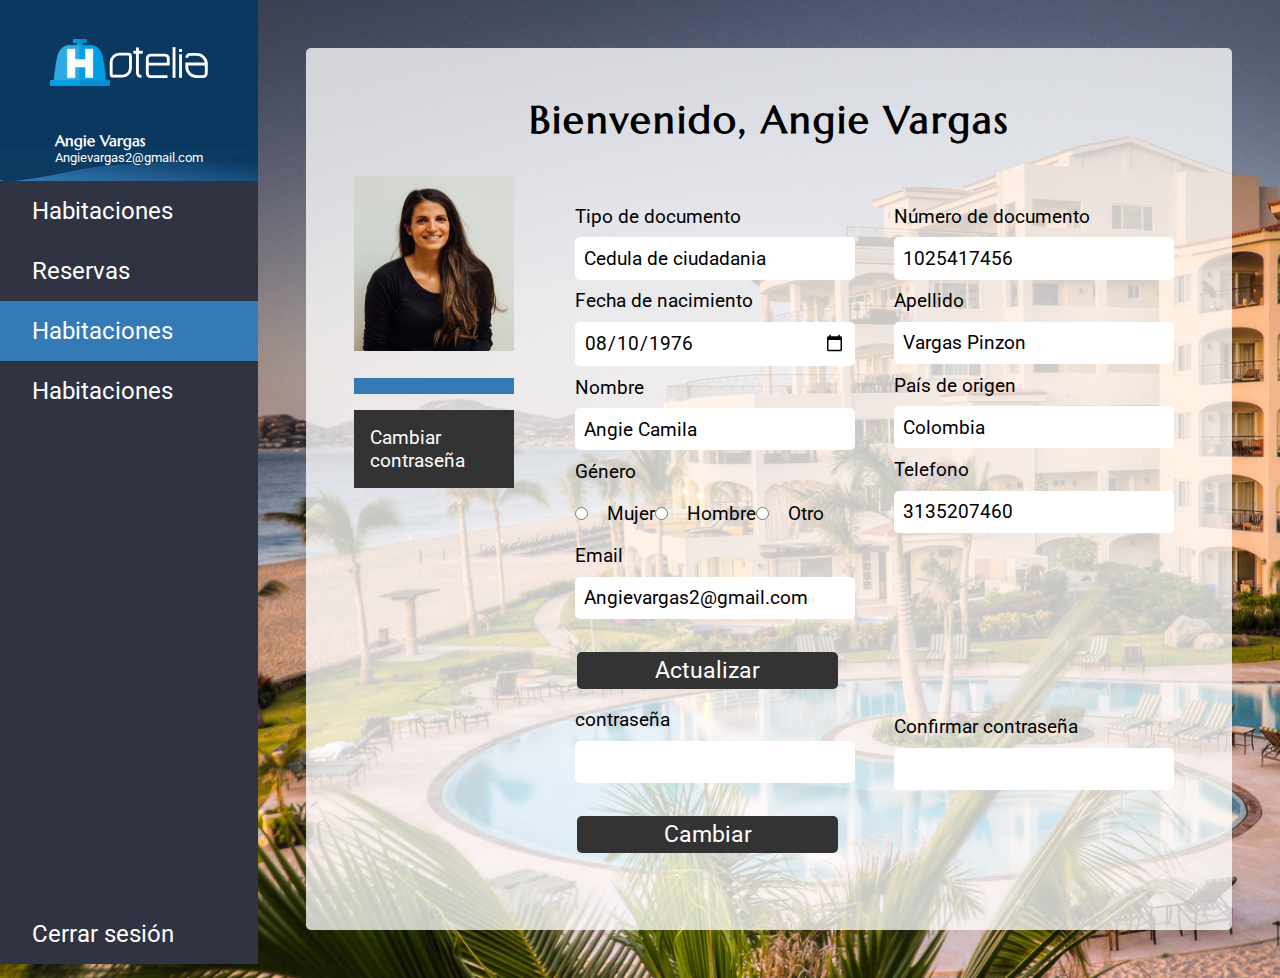
<file: dashboard.html>
<!DOCTYPE html>
<html lang="en">

<head>
    <meta charset="UTF-8">
    <meta http-equiv="X-UA-Compatible" content="IE=edge">
    <meta name="viewport" content="width=device-width, initial-scale=1.0">
    <link rel="stylesheet" href="https://cdnjs.cloudflare.com/ajax/libs/font-awesome/6.1.2/css/all.min.css"
        integrity="sha512-1sCRPdkRXhBV2PBLUdRb4tMg1w2YPf37qatUFeS7zlBy7jJI8Lf4VHwWfZZfpXtYSLy85pkm9GaYVYMfw5BC1A=="
        crossorigin="anonymous" referrerpolicy="no-referrer" />
    <link rel="stylesheet" href="./css/dashboard.css">
    <title>Taller 0 Maquetación Responsive Dashboard</title>
</head>

<body>
    <nav>
        <div class="logo">
            <img src="img/Hotelia horizontal blanco.svg">
            <div class="container-username">
                <h3>Angie Vargas</h3>
                <p>Angievargas2@gmail.com</p>
            </div>
        </div>
        <div class="container-lateral-bar">
            <div class="icons">
                <div><i class="fa-solid fa-bed"></i><a href="#">Habitaciones</a></div>
                <div><i class="fa-solid fa-bell-concierge"></i><a href="#">Reservas</a></div>
                <div class="icon-active"> <i class="fa-solid fa-bed"></i><a href="#">Habitaciones</a></div>
                <div><i class="fa-solid fa-bell-concierge"></i><a href="#">Habitaciones</a></div>
            </div>
        </div>
        <div class="container-exit">
            <i class="fa-solid fa-right-from-bracket"></i><a href="index.html">Cerrar sesión</a>
        </div>
    </nav>

    <section class="container-dashboard">
        <div class="container-message">
            <h1>Bienvenido, Angie Vargas</h1>
        </div>

        <div class="container-information">
            <div class="container-photo">
                <div class="container-image"><img src="img/foto.jpg"></div>
                <div class="icons-two">
                    <i class="fa-solid fa-file-export"></i>
                </div>
                <div class="icons-three">
                    <i class="fa-solid fa-file-export"></i>
                    <i class="fa-solid fa-file-image"></i>
                </div>
                <a href="#">Cambiar contraseña</a>
            </div>

            <form class="container-form">
                <div class="container-columns">
                    <div class="subcontainer-columns">
                        <div>
                            <label>Tipo de documento</label>
                            <input type="text" value="Cedula de ciudadania">
                        </div>
                        <div>
                            <label>Fecha de nacimiento</label>
                            <input type="date" value="1976-08-10">
                        </div>
                        <div>
                            <label>Nombre</label>
                            <input type="text" value="Angie Camila">
                        </div>
                        <div>
                            <label>Género</label>
                            <div id="container-radio">
                                <input type="radio"><label>Mujer</label>
                                <input type="radio"><label>Hombre</label>
                                <input type="radio"><label>Otro</label>
                            </div>
                        </div>
                        <div>
                            <label>Email</label>
                            <input type="email" value="Angievargas2@gmail.com">
                        </div>

                        <div class="container-buttons">
                            <button type="submit">Actualizar</button>
                        </div>

                        <div class="container-password">
                            <div>
                                <label>contraseña</label>
                                <input type="password">
                            </div>
                        </div>

                        <div class="container-buttons">
                            <button type="submit">Cambiar</button>
                        </div>
                    </div>

                    <div class="subcontainer-columns">
                        <div>
                            <label>Número de documento</label>
                            <input type="number" value="1025417456">
                        </div>
                        <div>
                            <label>Apellido</label>
                            <input type="text" value="Vargas Pinzon">
                        </div>
                        <div>
                            <label>País de origen</label>
                            <input type="text" value="Colombia">
                        </div>
                        <div>
                            <label>Telefono</label>
                            <input type="number" value="3135207460">
                        </div>


                        <div class="subcontainer-password">
                            <div>
                                <label>Confirmar contraseña</label>
                                <input type="password">
                            </div>
                        </div>

                    </div>
                </div>
            </form>
        </div>
    </section>

</body>

</html>
</file>
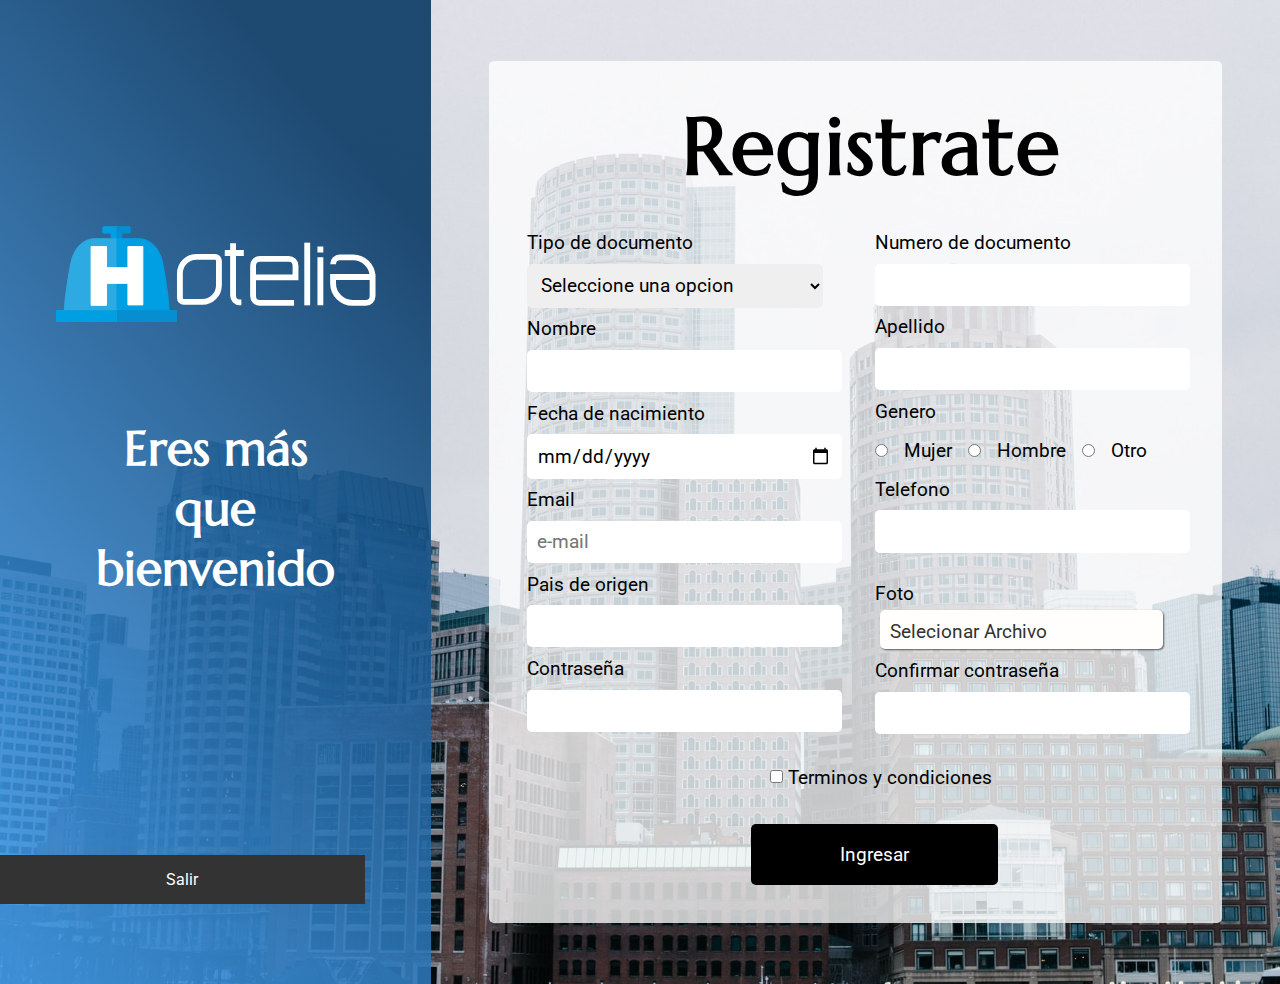
<file: formulario.html>
<!DOCTYPE html>
<html lang="es">

<head>
    <meta charset="UTF-8">
    <meta http-equiv="X-UA-Compatible" content="IE=edge">
    <meta name="viewport" content="width=device-width, initial-scale=1.0">
    <link rel="stylesheet" href="https://cdnjs.cloudflare.com/ajax/libs/font-awesome/6.1.2/css/all.min.css"
        integrity="sha512-1sCRPdkRXhBV2PBLUdRb4tMg1w2YPf37qatUFeS7zlBy7jJI8Lf4VHwWfZZfpXtYSLy85pkm9GaYVYMfw5BC1A=="
        crossorigin="anonymous" referrerpolicy="no-referrer" />
    <link rel="stylesheet" href="css/estiloform.css">
    <link rel="icon" href="img/hotelia campana.svg">
    <title>register</title>
</head>

<body class="dash"> 
    <nav class="slider">
        <img src="img/Hotelia horizontal blanco.svg">
        <h1>Eres más que bienvenido</h1>
        <a href="index.html" class="item">
            <button class="salir"><i class="fa-solid fa-arrow-right-from-bracket"></i> Salir</button></a>
    </nav>
    <div class="dashboar">
        <div class="registrate">
            <h1>Registrate</h1>
        </div>

        <form>
            <div class="formulario">
                <div class="columna">
                    <div>
                        <label for="tipo">Tipo de documento</label>
                        <select name="select">
                            <option selected>Seleccione una opcion</option>
                            <option>Tarjeta de identidad</option>
                            <option>Cedula de ciudadania</option>
                        </select>
                    </div>
                    <div>
                        <label for="nombre">Nombre</label>
                        <input type="text" name="nombre" id="nombre">
                    </div>
                    <div>
                        <label for="fecha">Fecha de nacimiento</label>
                        <input type="date" name="fecha">
                    </div>

                    <div>
                        <label for="email">Email</label>
                        <input type="email" placeholder="e-mail">
                    </div>
                    <div>
                        <label for="pais">Pais de origen</label>
                        <input type="text" name="pais" id="pais">
                    </div>
                    <div>
                        <label>Contraseña</label>
                        <input type="password">
                    </div>
                </div>
                <div class="columna">
                    <div>
                        <label for="doc">Numero de documento</label>
                        <input type="number" name="doc" id="doc">
                    </div>
                    <div>
                        <label for="apellido">Apellido</label>
                        <input type="text" name="apellido" id="apellido">
                    </div>
                    <div>
                        <label>Genero</label>
                        <div class="genero">
                            <input type="radio"><label>Mujer</label>
                            <input type="radio"><label>Hombre</label>
                            <input type="radio"><label>Otro</label>
                        </div>
                    </div>
                    <div>
                        <label for="telefono">Telefono</label>
                        <input type="number" name="telefono" id="telefono">
                    </div>
                    <div class="foto">
                        <label>Foto</label>
                        <input type="file" id="archivo">
                        <label for="archivo" id="archivo">Selecionar Archivo</label>
                    </div>
                    <div>
                        <label>Confirmar contraseña</label>
                        <input type="password">
                    </div>
                </div>
            </div>

            <input type="checkbox" id="btn-modal">
            <label for="btn-modal" class="lbl-modal">Terminos y condiciones</label>

            <div class="boton">
                <a href="Login.html">Ingresar</a>
            </div>

            <!-- <input type="checkbox" id="btn-modal">
            <label for="btn-modal" class="lbl-modal">Abrir Modal</label> -->
            <div class="modal">
                <div class="contenedor">
                    <header>Terminos y Condiciones</header>
                    <label for="btn-modal">X</label>
                    <div class="contenido">
                        <h3>
                            <!-- Agregar un titulo -->
                        </h3>
                        <p>
                            Estos Términos del Servicio reflejan la forma de trabajar de Google como empresa, las leyes por las que nos regimos y
                            determinados aspectos que siempre hemos creido que son ciertos. Por ello, estos Términos del Servicio ayudan a definir
                            la relación que tiene Google contigo cuando interactúas con nuestros servicios, Por ejemplo, estos términos incluyen las
                            siguientes secciones:
                        </p>
                        <p>    
                            Qué puedes esperar de nosotros, donde se describe como proporcionamos y desarrollamos nuestros servicios. Lo que
                            esperamos de ti, donde se establecen ciertas reglas para utilizar nuestros servicios.
                        </p>

                        <button>Aceptar</button>
                    </div>
         
                    
                </div>
            </div>
        </form>


    </div>

</body>

</html>
</file>
<file: css/dashboard.css>
@import url('https://fonts.googleapis.com/css2?family=Marcellus&family=Roboto:ital,wght@0,100;0,300;0,400;0,500;0,700;0,900;1,100;1,300;1,400;1,500;1,700;1,900&display=swap');

:root {
    --azulclaro: #48D6ED;
    --azuloscuro: #337AB7;
    --azulnegro: #303342;
    --negro: #333333;
    --negro2: #000;
    --gris: #B2B3B3;
    --fondo: #FFFEFC;
    --verdeazul: #157A8A;
    --Magenta: #9C2759;
    --blanco: #FFFFFF;
    --degradado: linear-gradient(49.54deg, #337AB7 2.89%, #0B3860 80.34%);
}

* {
    margin: 0;
    padding: 0;
    font-family: 'Roboto', sans-serif;
}

h1,
h2,
h3,
h4,
h5 {
    font-family: 'Marcellus', serif;
}

body {
    background-image: url(../img/Hotel.jpg);
    background-size: cover;
    background-repeat: no-repeat;
    display: flex;
    width: 100%;
    height: 100%;
}

@media only screen and (min-width: 320px) {

    nav {
        width: 30%;
        color: var(--blanco);
    }

    nav .logo {
        background-color: #0B3860;
        background-image: url(../img/Group\ 200.svg);
        background-size: 100%;
        background-position: right bottom;
        background-repeat: no-repeat;
        padding: 0em;
        display: flex;
        flex-direction: column;
        align-items: center;
    }

    .logo img {
        width: 70%;
        padding-top: 10%;
        padding-bottom: 20%;
    }

    .container-username {
        display: none;
    }

    .container-lateral-bar {
        background-color: var(--azulnegro);
        height: 95.9%;
    }

    .icons {
        display: flex;
        flex-direction: column;
    }

    nav .container-lateral-bar .icons div {
        padding: 10px;
        font-size: 1.2em;
    }

    nav .container-lateral-bar .icons div:hover {
        background-color: var(--azuloscuro);
    }

    nav .container-lateral-bar .icons .icon-active {
        background-color: var(--azuloscuro);
    }

    nav .container-lateral-bar .icons div a {
        display: none;
    }

    nav .container-exit {
        padding: 1rem;
        font-size: 1.5rem;
        background-color: var(--azulnegro);
    }

    nav .container-exit a {
        display: none;
    }

    nav .container-exit:hover {
        background-color: var(--azuloscuro);
    }
    
    .container-dashboard {
        display: flex;
        background-color: rgba(255, 255, 255, 0.767);
        margin: 3rem;
        padding: 2rem;
        width: 100%;
        font-size: 1.2em;
        border-radius: 5px;
        justify-content: center;
        align-items: center;
        flex-direction: column;
    }

    .container-message {
        width: 100%;
        display: flex;
        justify-content: center;
        padding: 1rem;
        font-size: 1.2rem;
        letter-spacing: 2px;
        
    }

    .container-information {
        display: flex;
        width: 100%;
        flex-direction: column;
        flex-wrap: wrap;
    }

    .container-photo {
        width: 90%;
        padding: 1rem;
        display: flex;
        justify-content: center;
        flex-direction: column;
    }

    .container-image img {
        width: 100%;
        height: 90%;
    }

    .container-photo a {
        text-decoration: none;
        color: var(--blanco);
        margin-top: 1rem;
        padding: 1rem;
        background-color: var(--negro);
        font-size: 1em;
    }

    .icons-two {
        display: flex;
        color: var(--blanco);
        padding: 0.5rem;
        justify-content: space-around;
        align-items: center;
        margin-top: 0.2em;
        background-color: var(--azuloscuro);
        font-size: 2em;
    }

    .icons-three {
        display: none;
        background-color: var(--negro);
    }

    .container-form {
        width: 80%;
        margin: 1rem;
    }

    .container-form .container-columns {
        display: flex;
        flex-direction: column;
        flex-wrap: wrap;
        width: 100%;
    }

    .container-form .subcontainer-columns {
        display: flex;
        padding: 1.5em;
        width: 90%;
        flex-direction: column;
    }

    .container-form .subcontainer-columns input {
        width: 100%;
        padding: 0.5em;
        margin: 0.5em 0 0.5em 0;
        font-size: 1em;
        border-radius: 5px;
        border: 0;
    }

    #container-radio {
        display: flex;
        justify-content: flex-start;
        justify-items: center;
        margin: 1em 0;
    }

    #container-radio input {
        width: auto;
        padding: 0%;
        margin: 0%;
        margin-right: 1em;
    }

    .container-buttons button {
        width: 100%;
        color: var(--blanco);
        background-color: var(--negro);
        padding: 2%;
        font-size: 1.2em;
        margin-top: 1em;
        border-radius: 5px;
        border: 0;
        margin-left: 0.1em;
        cursor: pointer;
    }

    .container-password {
        display: flex;
        flex-direction: row;
        justify-content: flex-end;
        margin-top: 1em;
    }

    .container-password input {
        width: 70%;
        padding: 0.5rem;
        font-size: 1.2em;
        border-radius: 5px;
        border: 0;
    }

    .subcontainer-password {
        display: flex;
        flex-direction: row;
        justify-content: flex-end;
        margin-top: 9em;
    }

    .subcontainer-password input {
        width: 70%;
        padding: 0.5rem;
        font-size: 1.2em;
        border-radius: 5px;
        border: 0;
    }

}

@media only screen and (min-width: 1024px) {

    nav {
        width: 30%;
        color: var(--blanco);
    }

    nav .logo {
        background-color: #0B3860;
        background-image: url(../img/Group\ 200.svg);
        background-size: 100%;
        background-position: right bottom;
        background-repeat: no-repeat;
        padding: 1em;
        display: flex;
        flex-direction: column;
        align-items: center;
    }

    .logo img {
        width: 70%;
        padding-top: 10%;
        padding-bottom: 20%;
    }

    .container-username {
        display: flex;
        flex-direction: column;
        font-size: 0.8rem;
    }

    .container-lateral-bar {
        background-color: var(--azulnegro);
        height: 73.9%;
    }

    .icons {
        display: flex;
        flex-direction: column;
    }

    nav .container-lateral-bar .icons div {
        display: flex;
        flex-direction: row;
        padding: 1rem;
        font-size: 1.5rem;
    }

    nav .container-lateral-bar .icons div:hover {
        background-color: var(--azuloscuro);
    }

    nav .container-lateral-bar .icons .icon-active {
        background-color: var(--azuloscuro);
    }

    nav .container-lateral-bar .icons div a {
        display: flex;
        text-decoration: none;
        color: var(--blanco);
        padding-left: 1rem;
    }

    nav .container-exit {
        display: flex;
        flex-direction: row;
        padding: 1rem;
        font-size: 1.5rem;
        background-color: var(--azulnegro);
    }

    nav .container-exit a {
        display: flex;
        text-decoration: none;
        color: var(--blanco);
        padding-left: 1rem;
    }

    nav .container-exit:hover {
        background-color: var(--azuloscuro);
    }

    .container-dashboard {
        display: flex;
        background-color: rgba(255, 255, 255, 0.767);
        margin: 3rem;
        padding: 2rem;
        width: 100%;
        font-size: 1.2em;
        border-radius: 5px;
        justify-content: center;
        flex-direction: column;
    }

    .container-message {
        width: 100%;
        display: flex;
        justify-content: center;
        padding: 1rem;
        font-size: 1.2rem;
        letter-spacing: 2px;
    }

    .container-information {
        display: flex;
        width: 100%;
        flex-direction: row;
        flex-wrap: nowrap;
    }

    .container-photo {
        width: 20%;
        padding: 1rem;
        display: flex;
        flex-direction: column;
        justify-content: flex-start;
    }

    .container-image img {
        width: 100%;
        height: 90%;
    }

    .container-photo a {
        text-decoration: none;
        color: var(--blanco);
        margin-top: 1rem;
        padding: 1rem;
        background-color: var(--negro);
        font-size: 1em;
    }

    .icons-two {
        display: none;
    }

    .icons-three {
        display: flex;
        color: var(--blanco);
        padding: 0.5rem;
        justify-content: space-around;
        align-items: center;
        margin-top: 0.2em;
        background-color: var(--azuloscuro);
        font-size: 2em;
    }

    .container-form {
        width: 80%;
        margin: 1rem;
    }

    .container-form .container-columns {
        display: flex;
        width: 100%;
        flex-direction: row;
        flex-wrap: nowrap;
    }

    .container-form .subcontainer-columns {
        display: flex;
        padding: 1.5em;
        width: 90%;
        flex-direction: column;
    }

    .container-form .subcontainer-columns input {
        width: 100%;
        padding: 0.5em;
        margin: 0.5em 0 0.5em 0;
        font-size: 1em;
        border-radius: 5px;
        border: 0;
    }

    #container-radio {
        display: flex;
        justify-content: flex-start;
        justify-items: center;
        margin: 1em 0;
    }

    #container-radio input {
        width: auto;
        padding: 0%;
        margin: 0%;
        margin-right: 1em;
    }

    .container-buttons button {
        width: 100%;
        color: var(--blanco);
        background-color: var(--negro);
        padding: 2%;
        font-size: 1.2em;
        margin-top: 1em;
        border-radius: 5px;
        border: 0;
        margin-left: 0.1em;
        cursor: pointer;
    }

    .container-password {
        display: flex;
        flex-direction: row;
        justify-content: flex-end;
        margin-top: 1em;
    }

    .container-password input {
        width: 70%;
        padding: 0.5rem;
        font-size: 1.2em;
        border-radius: 5px;
        border: 0;
    }

    .subcontainer-password {
        display: flex;
        flex-direction: row;
        justify-content: flex-end;
        margin-top: 9em;
    }

    .subcontainer-password input {
        width: 70%;
        padding: 0.5rem;
        font-size: 1.2em;
        border-radius: 5px;
        border: 0;
    }

}
</file>
<file: css/estiloform.css>
@import url('https://fonts.googleapis.com/css2?family=Marcellus&family=Roboto:ital,wght@0,100;0,300;0,400;0,500;0,700;0,900;1,100;1,300;1,400;1,500;1,700;1,900&display=swap');
@import url('https://fonts.googleapis.com/css2?family=Playfair+Display&display=swap');

:root {
    --azulclaro: #48D6ED;
    --azuloscuro: #337AB7;
    --azulnegro: #303342;
    --negro: #333333;
    --negro2: #000; 
    --gris: #B2B3B3;
    --fondo: #FFFEFC;
    --verdeazul: #157A8A;
    --Magenta: #9C2759;
    --blanco: #fff;
    --degradado: linear-gradient(49.54deg, #337AB7 2.89%, #0B3860 80.34%);
}

* {
    margin: 0;
    padding: 0;
    font-family: 'Roboto', sans-serif;

}

h1,
h2,
h3,
h4,
h5 {
    font-family: 'Marcellus', serif;
}


@media screen and (min-width: 320px) {
    .dash {
        background-image: url(../img/fondo_registrar.jpg);
        background-size: cover;
        background-repeat: no-repeat;
        display: flex;
        flex-direction: column;
    }

    nav {
        display: flex;
        width: 22em;
        height: 100%;
        flex-direction: column;
        background: linear-gradient(49.54deg, rgba(69, 162, 243, 0.863) 2.89%, rgba(6, 55, 99, 0.89) 80.34%);
        align-items: center;
        color: var(--blanco);
        margin-top: 8%;
    }

    nav img {
        width: 35%;
        padding-top: 5%;
    }

    nav h1 {
        padding: 2%;
        font-size: 2em;
        margin-left: 0em;
        text-align: center;
        /* padding-bottom: 100%; */
    }

    .dashboar {
        background-color: rgba(255, 255, 255, 0.767);
        margin: 1em;
        padding: 1em;
        width: 80%;
        font-size: 1.2em;
        border-radius: 5px;
    }

    .registrate {
        width: 100%;
        display: flex;
        justify-content: center;
        padding: 0em;
        font-size: 1em;
        letter-spacing: 2px;
    }

    form {
        width: 100%;
        margin: 1em;
    }

    form .formulario {
        display: flex;
        width: 100%;
        flex-direction: column;
    }

    .columna {
        display: flex;
        padding: 0 1em 0 0;
        width: 100%;
        flex-direction: column;
    }

    .columna input {
        width: 90%;
        padding: 0.5em;
        margin: 0.5em 0 0.5em 0;
        font-size: 1em;
        border-radius: 5px;
        border: 0;
    }

    .columna select {
        width: 90%;
        padding: 0.5em;
        margin: 0.5em 0 0.5em 0;
        font-size: 1em;
        border-radius: 5px;
        border: 0;
    }

    .genero {
        display: flex;
        justify-content: flex-start;
        justify-items: center;
        margin: 1rem 0;
    }

    .genero input {
        width: auto;
        padding: 0%;
        margin: 0%;
        margin-right: 1em;
    }

    .genero label {
        margin-right: 1rem;
    }

    .foto {
        display: flex;
        flex-direction: column;
        margin-top: 20px;
        margin-bottom: 5px;
    }

    #archivo {
        color: var(--negro);
        height: 1em;
        width: 80%;
        background-color: var(--fondo);
        align-items: center;
        justify-content: flex-start;
        padding: 10px;
        border-radius: 5px;
        border: 0px;
        margin: 5px;
        box-shadow: 1px 1px 2px rgba(0, 0, 0, 0.6);
    }

    .foto input {
        display: none;
    }

    .boton {
        display: flex;
        flex-direction: column;
        align-items: center;
        justify-content: center;
        margin-top: 2rem;
    }

    .boton a {
        width: 45%;
        color: var(--blanco);
        background-color: var(--negro2);
        padding: 1em;
        font-size: 1.2rem;
        margin-top: 1rem;
        border-radius: 5px;
        border: 0;
        text-decoration: none;
        text-align: center;

    }

    /*MODAL*/
    .modal {
        width: 100%;
        height: 100vh;
        display: flex;
        justify-content: center;
        align-items: center;
    }

    .modal {
        position: fixed;
        top: 0;
        left: 0;
        background: rgba(0, 0, 0, 0.5);
        transition: all 500ms ease;
        opacity: 0;
        visibility: hidden;
    }

    #btn-modal:checked~.modal {
        opacity: 1;
        visibility: visible;
    }

    .contenedor {
        width: 90%;
        margin: auto;
        background: #fff;
        box-shadow: 1px 7px 25px rgba(0, 0, 0, 0.6);
        transition: all 500ms ease;
        position: relative;
        transform: translateY(-30%);
    }

    #btn-modal:checked~.modal .contenedor {
        transform: translateY(0%);
    }

    .contenedor header {
        padding: 10px;
        background: linear-gradient(49.54deg, rgba(69, 162, 243, 0.863) 2.89%, rgba(6, 55, 99, 0.89) 80.34%);
        color: #fff;
        text-align: center;
        font-size: 1em;
        font-family: 'Playfair Display', serif;

    }

    .contenedor label {
        position: absolute;
        top: 10px;
        right: 10px;
        color: #fff;
        font-size: 15px;
        cursor: pointer;
    }

    .contenido {
        display: flex;
        width: 100%;
        padding: 10px;
        flex-direction: column;
        justify-content: center;
    }

    .contenido h3 {
        margin-bottom: 10px;
    }

    .contenido p {
        padding: 1em;
        font-size: 13px;
    }

    .contenido button {
        width: 35%;
        height: 10%;
        align-self: center;
        color: var(--blanco);
        background-color: var(--negro);
        padding: 5px;
        font-size: 1em;
        margin-top: 1em;
        border-radius: 3px;
        border: 0;
        font-family: 'Playfair Display', serif;
    }


    #btn-modal {

        padding: 1em;
        margin-left: 0%;
        margin-top: 2em;

    }

    .lbl-modal {
        text-align: center;
    }



}


@media screen and (min-width: 1024px) {
    .dash {
        background-image: url(../img/fondo_registrar.jpg);
        background-size: cover;
        background-repeat: no-repeat;
        display: flex;
        align-items: center;
        flex-direction: row;
    }

    nav {
        display: flex;
        width: 45%;
        height: 65.5em;
        background: linear-gradient(49.54deg, rgba(69, 162, 243, 0.863) 2.89%, rgba(6, 55, 99, 0.89) 80.34%);
        align-items: center;
        justify-content: center;
        flex-direction: column;
        color: var(--blanco);
        margin-top: -5%;
    }

    nav img {

        width: 20rem;
        padding-top: 0%;
    }

    nav h1 {
        padding: 2em;
        font-size: 3em;
        text-align: center;
        margin-left: 0%;
        /* padding-bottom: 100%; */
    }
    .salir{
        position: absolute;
        background: var(--negro);
        border: none;
        color: white;
        padding: 15px 32px;
        text-decoration: none;
        font-size: 100%;
        width: 28.7%;
        left: -2px;
        top: 95%;
        cursor: pointer;
    }

    .dashboar {
        background-color: rgba(255, 255, 255, 0.767);
        margin: 3em;
        width: 100%;
        font-size: 1.2em;
        border-radius: 5px;
    }

    .registrate {
        width: 100%;
        display: flex;
        justify-content: center;
        padding: 1rem;
        font-size: 2.5rem;
        letter-spacing: 2px;
    }


    form {
        width: 100%;
        margin: 1em;
    }

    form .formulario {
        display: flex;
        width: 100%;
        flex-direction: row;
    }

    .columna {
        display: flex;
        padding: 0 1em 0 0;
        width: 100%;
        flex-direction: column;
    }

    .columna input {
        width: 90%;
        padding: 0.5em;
        margin: 0.5em 0 0.5em 0;
        font-size: 1em;
        border-radius: 5px;
        border: 0;
    }

    .columna select {
        width: 90%;
        padding: 0.5em;
        margin: 0.5em 0 0.5em 0;
        font-size: 1em;
        border-radius: 5px;
        border: 0;
    }

    .genero {
        display: flex;
        justify-content: flex-start;
        justify-items: center;
        margin: 1rem 0;
    }

    .genero input {
        width: auto;
        padding: 0%;
        margin: 0%;
        margin-right: 1rem;
    }

    .genero label {
        margin-right: 1rem;
    }

    .foto {
        display: flex;
        flex-direction: column;
        margin-top: 20px;
        margin-bottom: 5px;
    }

    #archivo {
        color: var(--negro);
        height: 1em;
        width: 80%;
        background-color: var(--fondo);
        align-items: center;
        justify-content: flex-start;
        padding: 10px;
        border-radius: 5px;
        border: 0px;
        margin: 5px;
        box-shadow: 1px 1px 2px rgba(0, 0, 0, 0.6);
    }

    .foto input {
        display: none;
    }



    .boton {
        display: flex;
        flex-direction: column;
        align-items: center;
        margin-top: 1em;
    }

    .boton a {
        width: 30%;
        color: var(--blanco);
        background-color: var(--negro2);
        padding: 1em;
        font-size: 1.2rem;
        margin-top: 1rem;
        border-radius: 5px;
        border: 0;
        text-decoration: none;
        text-align: center;

    }


    /*MODAL*/
    .modal {
        width: 100%;
        height: 100vh;
        display: flex;
        justify-content: center;
        align-items: center;
    }

    .modal {
        position: fixed;
        top: 0;
        left: 0;
        background: rgba(0, 0, 0, 0.5);
        transition: all 500ms ease;
        opacity: 0;
        visibility: hidden;
    }

    #btn-modal:checked~.modal {
        opacity: 1;
        visibility: visible;
    }

    .contenedor {
        width: 35%;
        margin: auto;
        background: #fff;
        box-shadow: 1px 7px 25px rgba(0, 0, 0, 0.6);
        transition: all 500ms ease;
        position: relative;
        transform: translateY(-30%);
    }

    #btn-modal:checked~.modal .contenedor {
        transform: translateY(0%);
    }

    .contenedor header {
        padding: 10px;
        background: linear-gradient(49.54deg, rgba(69, 162, 243, 0.863) 2.89%, rgba(6, 55, 99, 0.89) 80.34%);
        color: #fff;
        text-align: center;
        font-size: 2em;
        font-family: 'Playfair Display', serif;

    }

    .contenedor label {
        position: absolute;
        top: 10px;
        right: 10px;
        color: #fff;
        font-size: 15px;
        cursor: pointer;
    }

    .contenido {
        display: flex;
        width: 100%;
        padding: 10px;
        flex-direction: column;
        justify-content: center;
    }

    .contenido h3 {
        margin-bottom: 10px;
    }

    .contenido p {
        padding: 1em;
        font-size: 18px;
    }

    .contenido button {
        width: 35%;
        height: 10%;
        align-self: center;
        color: var(--blanco);
        background-color: var(--negro);
        padding: 5px;
        font-size: 1em;
        margin-top: 1em;
        border-radius: 3px;
        border: 0;
        font-family: 'Playfair Display', serif;
    }


    #btn-modal {

        padding: 1em;
        margin-left: 35%;
        margin-top: 2em;

    }

    .lbl-modal {
        text-align: center;
    }

}
</file>
